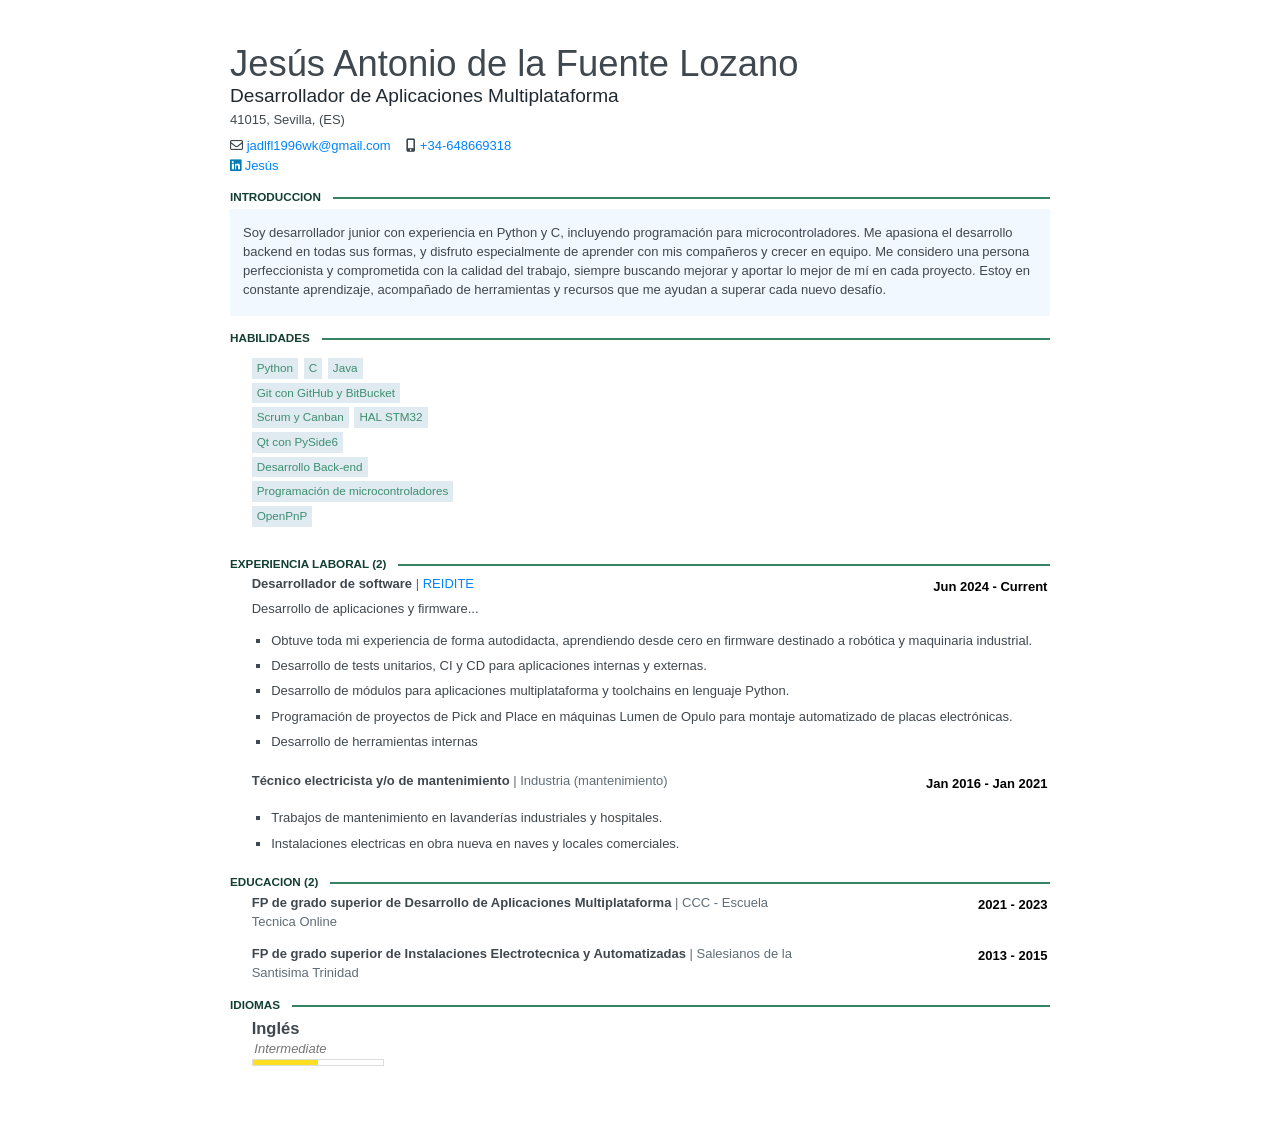
<file: resume.html>
<!doctype html>
<html>
  <head>
  <meta charset="utf-8">
  <meta name="viewport" content="width=device-width, initial-scale=1.0, user-scalable=no" />
  <title>Jesús Antonio de la Fuente Lozano</title>
  <link rel="stylesheet" href="https://cdnjs.cloudflare.com/ajax/libs/font-awesome/6.4.2/css/all.min.css" integrity="sha512-z3gLpd7yknf1YoNbCzqRKc4qyor8gaKU1qmn+CShxbuBusANI9QpRohGBreCFkKxLhei6S9CQXFEbbKuqLg0DA==" crossorigin="anonymous" referrerpolicy="no-referrer" />  <style>
  /********************************************
* 	reset from
* 	http://meyerweb.com/eric/tools/css/reset/
*******************************************/

html,
body,
div,
span,
applet,
object,
iframe,
h1,
h2,
h3,
h4,
h5,
h6,
p,
blockquote,
pre,
a,
abbr,
acronym,
address,
big,
cite,
code,
del,
dfn,
em,
img,
ins,
kbd,
q,
s,
samp,
small,
strike,
strong,
sub,
sup,
tt,
var,
b,
u,
i,
center,
dl,
dt,
dd,
ol,
ul,
li,
fieldset,
form,
label,
legend,
table,
caption,
tbody,
tfoot,
thead,
tr,
th,
td,
article,
aside,
canvas,
details,
embed,
figure,
figcaption,
footer,
header,
hgroup,
menu,
nav,
output,
ruby,
section,
summary,
time,
mark,
audio,
video {
  margin: 0;
  padding: 0;
  border: 0;
  font-size: 100%;
  vertical-align: baseline;
}

article,
aside,
details,
figcaption,
figure,
footer,
header,
hgroup,
menu,
nav,
section {
  display: block;
}

body {
  line-height: 1;
}

ol,
ul {
  list-style: none;
}

blockquote,
q {
  quotes: none;
}

blockquote:before,
blockquote:after,
q:before,
q:after {
  content: none;
}

table {
  border-collapse: collapse;
  border-spacing: 0;
}

/****************
*	COMMONS
****************/

body,
html {
  font-family: "Helvetica Neue", Helvetica, Arial, "Lucida Grande", sans-serif;
  font-size: 13px;
  color: #40484f;
  font-weight: 400;
  letter-spacing: 0;
  line-height: 1.46153846;
  text-align: left;
}

p {
  display: block;
}

a {
  color: #0084ff;
  text-decoration: none;
}

a:hover {
  color: #0ca565;
  text-decoration: underline;
}

li {
  list-style-type: square;
  list-style-position: outside;
  margin-left: 1.3em;
}

h1 {
  font-size: 2rem;
}

h2 {
  font-size: 1.67rem;
}

h3 {
  font-size: 1.27rem;
}

em {
  color: #757575;
}

strong {
  font-weight: 700;
}

/* main container */

#resume {
  padding: 1.5rem;
}

/* every section wrapper */

.section {
  margin-bottom: 1rem;
}

section .location {
  margin-right: 0.5em;
  color: #4b7e6b;
  font-weight: 700;
}

#contact {
  margin-top: 0.5rem;
}

#profiles .item {
  padding: 0;
}

#header > #profiles,
#header > #contact,
#skills,
#languages,
#interests {
  display: -webkit-box;
  display: -moz-box;
  display: -ms-flexbox;
  display: -webkit-flex;
  display: flex;
  -webkit-flex-flow: row wrap;
  flex-flow: row wrap;
  -webkit-justify-content: flex-start;
  justify-content: flex-start;
}

#header > div {
  line-height: 1.5;
}

#header > div > div {
  margin-right: 1.2em;
}

#header h1.name {
  font-size: 2.8rem;
  font-weight: 100;
  line-height: 100%;
}

#header h2.label {
  color: #202931;
  font-size: 1.47rem;
  font-weight: 300;
}

#header .image {
  width: 11em;
  float: right;
  border-radius: 4px;
}

.section.summary header {
  margin-top: 1rem;
}

.main-summary {
  background: #f1f8ff;
  padding: 1.2em 1em;
}

.main-summary p {
  margin: 0;
}

.section-title {
  display: inline-block;
  background: #fff;
  padding: 0 1em 0.3em 0;
  color: #123f32;
  text-transform: uppercase;
  font-weight: 600;
  border: none;
  font-size: 0.9rem;
}

.section > header {
  position: relative;
}

.fa {
  margin-right: 0.25em;
}

.section > header::after {
  position: absolute;
  left: 0;
  top: 0.7em;
  height: 2px;
  background: #368363;
  content: "";
  width: 100%;
  z-index: -100;
  display: block;
}

.section.main-summary > section {
  margin: 0;
}

.section > section > header {
  font-size: 1.38rem;
  position: relative;
  margin-top: 0.7em;
}

.section > section > header:first-of-type {
  margin: 0;
}

.section > section > header .space-left {
  position: absolute;
  left: -1.56rem;
  top: 5px;
  color: #aaa;
  line-height: 1;
  opacity: 0;
}

.position,
.company,
.organization,
.institution,
.date,
.area,
.studyType,
.title,
.awarder {
  display: inline;
}

.position,
.studyType,
.area,
.title,
.language,
.name {
  font-weight: 600;
}

.company::before,
.institution::before,
.organization::before,
.awarder::before {
  content: "en ";
}

.company,
.institution,
.organization,
.awarder {
  color: #606d76;
  font-weight: 400;
}

.section header .date {
  display: block;
  font-size: 1rem;
  padding: 0.1em 0;
  color: #606d76;
  font-weight: 400;
}

.keywords,
.courses {
  margin: 0.5em 0;
}

.keywords li,
.courses li {
  display: inline-block;
  margin: 2px 2px 2px 0;
  padding: 4px 5px 5px;
  font-size: 0.9rem;
  line-height: 1;
  color: #3e8e6f;
  background-color: #dfeaf1;
  border: 0 solid #dfeaf1;
  white-space: nowrap;
}

.keywords li:hover,
.courses li:hover {
  background: #dfeaf0;
}

.highlights {
  margin: 1em 0 0 0;
}

.highlights > li > p {
  margin-bottom: 0.5em;
}

.item {
  overflow: hidden;
}

.gpa {
  clear: both;
  padding-bottom: 0.5em;
}

.fa.social {
  font-size: 1.1em;
}

/* Social Media Brand Colors */

.google-plus {
  color: #dd4b39;
}

.tumblr {
  color: #32506d;
}

.foursquare {
  color: #0072b1;
}

.facebook {
  color: #3b5998;
}

.linkedin {
  color: #007bb6;
}

.pinterest {
  color: #cb2027;
}

.dribbble {
  color: #ea4c89;
}

.instagram {
  color: #517fa4;
}

.twitter {
  color: #00aced;
}

.soundcloud {
  color: #ff3a00;
}

.wordpress {
  color: #21759b;
}

.youtube {
  color: #bb0000;
}

.github {
  color: #171515;
}

.stack-overflow {
  color: #828386;
  position: relative;
}

.flickr {
  color: #ff0084;
}

.reddit {
  color: #ff4500;
}

.hacker-news {
  color: #ff6600;
}

.stack-overflow::after {
  position: absolute;
  left: 0;
  content: "\f16c";
  color: #f68a1f;
  overflow: hidden;
  height: 100%;
}

.telegram {
  color: #2291c3;
}

#languages .item,
#skills .item,
#interests .item {
  width: 15em;
  padding: 0 0.5em 0.5em 0;
  border-bottom: none;
}

#skills .item {
  width: 16em;
}

#skills .item .keywords {
  width: 15em;
}

/* Skill chart */

.level {
  margin-bottom: 0.5em;
}

.level em {
  padding-left: 0.2em;
}

.level .bar {
  border: 1px solid #ddd;
  display: block;
  width: 10em;
  height: 5px;
  position: relative;
}

.level .bar::after {
  position: absolute;
  content: " ";
  top: 0;
  left: 0;
  background: black;
  height: 5px;
}

.level.beginner .bar::after {
  background: #eb5f51;
  width: 2.5em;
}

.level.intermediate .bar::after {
  background: #ffdf1f;
  width: 5em;
}

.level.advanced .bar::after,
.level.fluent .bar::after {
  background: #5cb85c;
  width: 7.5em;
}

.level.master .bar::after,
.level.native.speaker .bar::after {
  background: #59c596;
  width: 10em;
}

#references .item {
  padding-left: 0.5em;
  margin-bottom: 1em;
  border-left: 5px solid #ff6d1f;
}

.section > section > section {
  margin-bottom: 1rem;
}

/******************
*	HELPER CLASSES
******************/

.clear::after {
  content: "";
  display: table;
  clear: both;
}

.display {
  display: block;
  opacity: 1 !important;
}

/****************
*		TABLET
****************/

@media screen and (min-width: 602px) {
  #resume {
    width: 80%;
    margin: 0 auto;
  }
  .section header .date {
    float: right;
    font-weight: 600;
    color: #000;
  }
}

/****************
*		LAPTOP
****************/

@media screen and (min-width: 1025px) {
  li {
    margin-left: 1.5em;
  }
  #resume {
    width: 820px;
    margin: 2rem auto;
  }
  .section > section > header .space-left {
    opacity: 1;
    cursor: pointer;
  }
  .section > section:not(.main-summary) {
    margin-left: 1.67rem;
  }
  .company::before,
  .institution::before,
  .organization::before,
  .awarder::before {
    content: "| ";
  }
  .header-left {
    float: left;
    width: 70%;
    word-break: normal;
  }
  .section header .date {
    padding: 0.2em;
  }
  .display {
    display: none;
  }
  .display:not(.none) {
    display: block;
  }
}

@media print {
  #profiles a:not(.hide-href-print)::after{
    content: " (" attr(href) ") ";
  }
  #profiles .url .show-only-url-print {
    display: none;
  }
  #profiles .url a::after {
    content: attr(href);
  }
  #resume {
    margin: 0.1em;
    padding: 0.1em;
    -ms-word-wrap: break-word;
    word-wrap: break-word;
    line-height: 1.25;
  }
  @page {
    margin: 1cm 1.4cm;
  }
  .item-count {
    display: none;
  }
  .company a {
    color: #40484f;
  }
  .company::before,
  .institution::before,
  .organization::before,
  .awarder::before {
    content: "en ";
  }
  .main-summary {
    padding: 0;
    background: transparent;
  }
  .section {
    margin: 0.8rem 0;
    padding: 0;
  }
  .section header {
    padding-bottom: 0.15rem;
  }
  .section .location {
    padding-bottom: 0.15rem;
  }
  .section > section > section {
    border-bottom: 1px solid #fdfdfd;
    margin: .5em 0;
  }
  .section > section > section:last-of-type {
    margin: 0;
  }
  .stack-overflow::after {
    content: "";
  }
  .fa.social {
    color: #828386;
  }
  ul {
    margin-top: 0.4em;
  }
  ul,
  li {
    padding: 0;
  }
  ul.keywords li,
  ul.courses li {
    margin: 0;
    padding: 0;
    font-size: 0.8rem;
    background: transparent;
  }
  ul.keywords li::after,
  ul.courses li::after {
    padding: 0 0 0 0.1rem;
    content: ", ";
  }
  ul.keywords::before,
  ul.courses::before {
    font-size: 0.8rem;
    font-weight: 600;
  }
  #skills .item {
    display: flex;
    flex-direction: column;
    margin: 0.3rem 0;
    padding: 0;
  }
  #skills .level {
    margin: 0.1rem 0;
    font-weight: 400;
  }
  #skills .keywords {
    font-size: 0.9rem;
    margin: 0;
  }
  .highlights {
    margin: 0.5em 0 0 0;
  }
  .highlights > li > p {
    margin-bottom: 0.3em;
  }
  ul.keywords::before {
    content: "Skills: ";
    font-size: 1rem;
  }
  #skills .keywords::before {
    content: none;
  }
  .section p {
    margin: 0;
    padding: 0;
  }
  ul.courses::before {
    content: "Major courses: ";
    font-size: 1rem;
  }
  ul.keywords li,
  ul.courses li {
    font-size: 1rem;
    line-height: inherit;
  }
  ul.keywords li:last-of-type::after,
  ul.courses li:last-of-type::after {
    content: "";
  }
  .level em {
    font-style: normal;
    padding: 0.1em 0;
  }
  .level .bar {
    display: none;
  }
  #profiles .item {
    padding: 0;
  }
  .item.display {
    display: block;
    opacity: 1 !important;
  }
  .fa-location-dot:before {
    padding-left: 0.1em;
  }
}

  </style>
  
  </head>
  <body>
  
  <div id="resume">
    	<header id="header" class="clear">
    		<div>
    			<h1 class="name">Jesús Antonio de la Fuente Lozano</h1>
    			<h2 class="label">Desarrollador de Aplicaciones Multiplataforma</h2>
    		</div>
    
    		<span class="location">
    			<span class="postalCode">41015,</span>
    			<span class="city">Sevilla,</span>
    			<span class="countryCode">(ES)</span>
    		</span>
    
    
    		<div id="contact">
    			<div class="email">
    				<span class="fa-regular fa-envelope"></span>
    				<a class="hide-href-print" href="mailto:jadlfl1996wk@gmail.com">jadlfl1996wk@gmail.com</a>
    			</div>
    			<div class="phone">
    				<span class="fa-solid fa-mobile-screen-button"></span>
    				<a class="hide-href-print" href="tel:+34-648669318">+34-648669318</a>
    			</div>
    		</div>
    
    		<div id="profiles">
    			<div class="item">
    				<div class="username">
    					<span class="fa-brands fa-linkedin linkedin social"></span>
    					<span class="url">
    						<a target="_blank" href="https://www.linkedin.com/in/jes%C3%BAs-antonio-de-la-fuente-lozano-356881283/"><span class="show-only-url-print">Jesús</span></a>
    					</span>
    				</div>
    			</div>
    		</div>
    	</header>
    
    	<section class="section summary">
        <header>
          <h2 class="section-title">introduccion</h2>
        </header>
    		<section class="main-summary">
    			<div><p><p>Soy desarrollador junior con experiencia en Python y C, incluyendo programación para microcontroladores. Me apasiona el desarrollo backend en todas sus formas, y disfruto especialmente de aprender con mis compañeros y crecer en equipo. Me considero una persona perfeccionista y comprometida con la calidad del trabajo, siempre buscando mejorar y aportar lo mejor de mí en cada proyecto. Estoy en constante aprendizaje, acompañado de herramientas y recursos que me ayudan a superar cada nuevo desafío.</p></p></div>
    		</section>
    	</section>
    
    <section class="section">
      <header>
        <h2 class='section-title'>Habilidades</h2>
      </header>
      <section id="skills">
        <div class="item">
          <ul class="keywords">
            <li>Python</li>
            <li>C</li>
            <li>Java</li>
            <li>Git con GitHub y BitBucket</li>
            <li>Scrum y Canban</li>
            <li>HAL STM32</li>
            <li>Qt con PySide6</li>
            <li>Desarrollo Back-end</li>
            <li>Programación de microcontroladores</li>
            <li>OpenPnP</li>
          </ul>
        </div>
      </section>
    </section>
    <section class="section">
      <header>
        <h2 class='section-title'>Experiencia laboral <span class="item-count">(2)</span></h2>
      </header>
    
      <section id="work">
        <section class="work-item">
            <label for="work-item-0"></label>
    
            <header class="clear">
              <div class="date">
                <span class="startDate">Jun 2024</span>
                <span class="endDate">- Current</span>
              </div>
              <div class="position">Desarrollador de software</div>
                <span class="company">
                  <a target="_blank" href="https://electronics.reidite.io/es/home">REIDITE</a>
                </span>
            </header>
    
           <div class="item" id="work-item">
            <div class="summary"><p><p>Desarrollo de aplicaciones y firmware...</p></p></div>
            <ul class="highlights">
              <li><p><p>Obtuve toda mi experiencia de forma autodidacta, aprendiendo desde cero en firmware destinado a robótica y maquinaria industrial.</p></p></li>
              <li><p><p>Desarrollo de tests unitarios, CI y CD para aplicaciones internas y externas.</p></p></li>
              <li><p><p>Desarrollo de módulos para aplicaciones multiplataforma y toolchains en lenguaje Python.</p></p></li>
              <li><p><p>Programación de proyectos de Pick and Place en máquinas Lumen de Opulo para montaje automatizado de placas electrónicas.</p></p></li>
              <li><p><p>Desarrollo de herramientas internas</p></p></li>
            </ul>
          </div>
        </section>
        <section class="work-item">
    
            <header class="clear">
              <div class="date">
                <span class="startDate">Jan 2016</span>
                <span class="endDate">- Jan 2021</span>
              </div>
              <div class="position">Técnico electricista y/o de mantenimiento</div>
                <div class="company">Industria (mantenimiento)</div>
            </header>
    
           <div class="item" id="work-item">
            <ul class="highlights">
              <li><p><p>Trabajos de mantenimiento en lavanderías industriales y hospitales.</p></p></li>
              <li><p><p>Instalaciones electricas en obra nueva en naves y locales comerciales.</p></p></li>
            </ul>
          </div>
        </section>
      </section>
    </section>
    <section class="section">
      <header>
        <h2 class='section-title'>Educacion <span class="item-count">(2)</span></h2>
      </header>
    
      <section id="education">
        <section class="education-item">
          <header class="clear">
            <div class="date">
              <span class="startDate">
              2021
              </span>
              <span class="endDate">
              - 2023
              </span>
            </div>
            <div class="header-left">
              <div class="studyType">
                FP de grado superior de Desarrollo de Aplicaciones Multiplataforma
              </div>
              <div class="institution">
                CCC - Escuela Tecnica Online
              </div>
            </div>
          </header>
    
    
    
          <div class="item">
          </div>
        </section>
        <section class="education-item">
          <header class="clear">
            <div class="date">
              <span class="startDate">
              2013
              </span>
              <span class="endDate">
              - 2015
              </span>
            </div>
            <div class="header-left">
              <div class="studyType">
                FP de grado superior de Instalaciones Electrotecnica y Automatizadas
              </div>
              <div class="institution">
                Salesianos de la Santisima Trinidad
              </div>
            </div>
          </header>
    
    
    
          <div class="item">
          </div>
        </section>
      </section>
    </section>
    <section class="section">
      <header>
        <h2 class='section-title'>Idiomas</h2>
      </header>
      <section id="languages">
        <div class="display">
          <h3 class="language">
            Inglés
          </h3>
          <div class="item">
            <div class="level fluency intermediate">
              <em>Intermediate</em>
              <div class="bar"></div>
            </div>
          </div>
        </div>
      </section>
    </section>

  </body>
</html>
</file>
